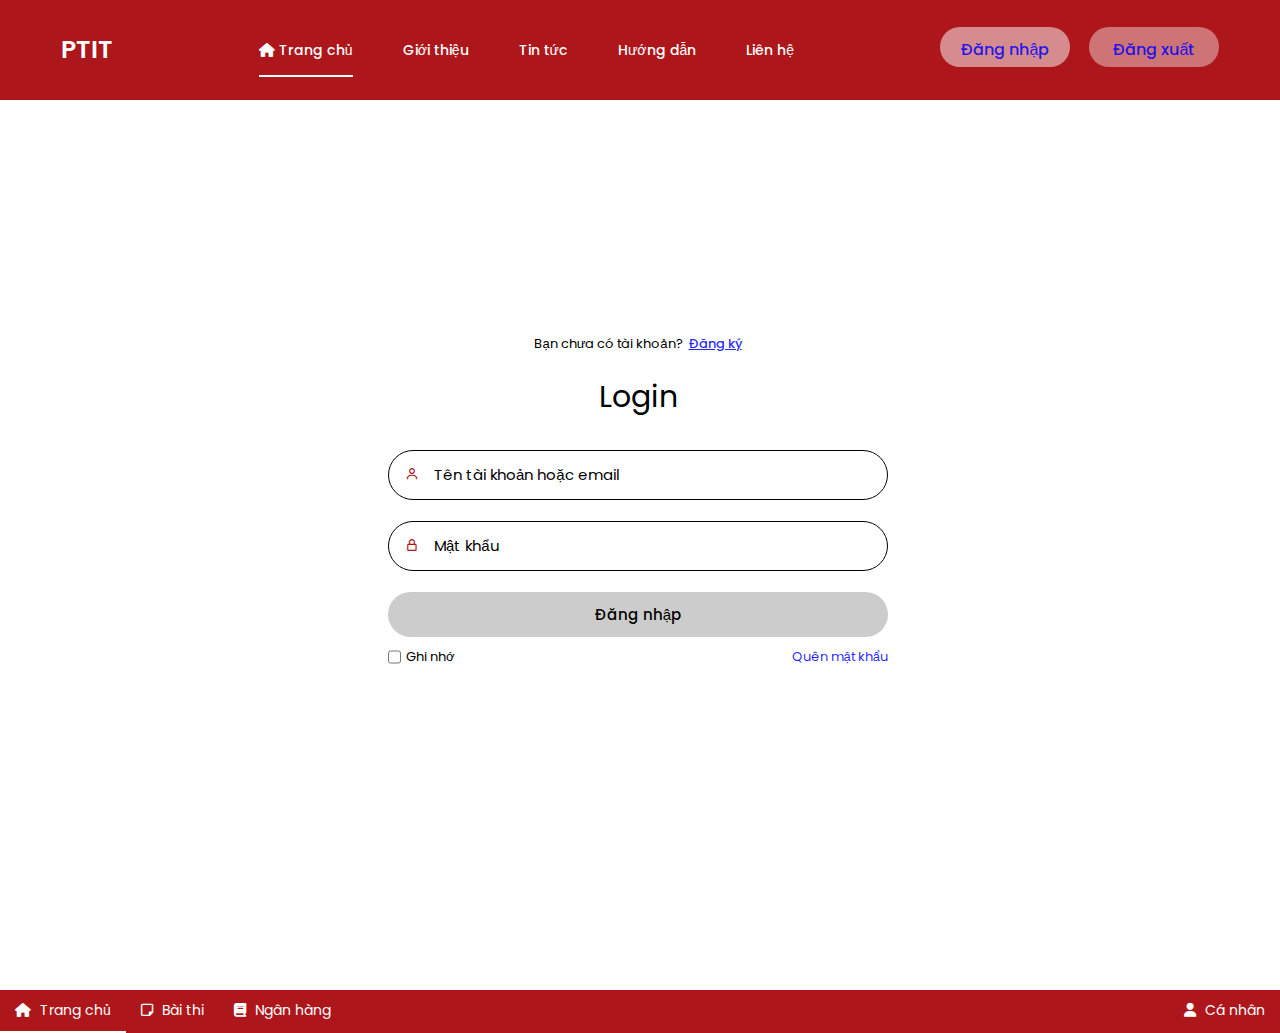
<file: index.html>
<!DOCTYPE html>
<html lang="en">
<head>
    <meta charset="UTF-8">
    <meta http-equiv="X-UA-Compatible" content="IE=edge">
    <meta name="viewport" content="width=device-width, initial-scale=1.0">
    <link href='https://unpkg.com/boxicons@2.1.4/css/boxicons.min.css' rel='stylesheet'>
    <link rel="stylesheet" href="style.css">
    <link rel="stylesheet" href="https://cdnjs.cloudflare.com/ajax/libs/font-awesome/6.5.1/css/all.min.css">
    <title>Luyện thi</title>
</head>
<body>
 <div class="wrapper" id="loginForm">
    <nav class="nav">
        <div class="nav-logo">
            <p>PTIT</p>
        </div>
        <div class="nav-menu" id="navMenu">
            <ul>
                <li><a href="#" class="link active"><i class="fa-solid fa-house"></i> Trang chủ</a></li>
                <li><a href="#" class="link">Giới thiệu</a></li>
                <li><a href="#" class="link">Tin tức</a></li>
                <li><a href="#" class="link">Hướng dẫn</a></li>
                <li><a href="#" class="link">Liên hệ</a></li>
            </ul>
        </div>
        <div class="nav-button">
            <button class="btn white-btn" id="loginBtn" onclick="login()">Đăng nhập</button>
            <button class="btn" id="registerBtn" onclick="register()">Đăng xuất</button>
        </div>
        <div class="nav-menu-btn">
            <i class="bx bx-menu" onclick="myMenuFunction()"></i>
        </div>
    </nav>
<!----------------------------- Form box ----------------------------------->    
    <div class="form-box">
        
        <!------------------- login form -------------------------->
        <div class="login-container" id="login">
            <div class="top">
                <span>Bạn chưa có tài khoản? <a href="#" onclick="register()">Đăng ký</a></span>
                <header>Login</header>
            </div>
            <div class="input-box">
                <input type="text" class="input-field" placeholder="Tên tài khoản hoặc email">
                <i class="bx bx-user"></i>
            </div>
            <div class="input-box">
                <input type="password" class="input-field" placeholder="Mật khẩu">
                <i class="bx bx-lock-alt"></i>
            </div>
            <div class="input-box">
                <input type="submit" class="submit" value="Đăng nhập" onclick="Login()">
            </div>
            <div class="two-col">
                <div class="one">
                    <input type="checkbox" id="login-check">
                    <label for="login-check"> Ghi nhớ</label>
                </div>
                <div class="two">
                    <label><a href="#">Quên mật khẩu</a></label>
                </div>
            </div>
        </div>
        <!------------------- registration form -------------------------->
        <div class="register-container" id="register">
            <div class="top">
                <span>Bạn có tài khoản? <a href="#" onclick="register()">Đăng nhập</a></span>
                <header>Đăng ký</header>
            </div>
            <div class="two-forms">
                <div class="input-box">
                    <input type="text" class="input-field" placeholder="Họ và tên">
                    <i class="bx bx-user"></i>
                </div>
                <div class="input-box">
                    <input type="text" class="input-field" placeholder="Email">
                    <i class="bx bx-envelope"></i>
                </div>
            </div>
            <div class="input-box">
                <input type="text" class="input-field" placeholder="Mật khẩu"">
                <i class="bx bx-lock-alt"></i>
            </div>
            <div class="input-box">
                <input type="password" class="input-field" placeholder="Nhập lại mật khẩu">
                <i class="bx bx-lock-alt"></i>
            </div>
            <div class="input-box">
                <input type="submit" class="submit" value="Đăng ký" onclick="Login()">
            </div>
            <div class="two-col">
                <div class="one">
                    <input type="checkbox" id="register-check">
                    <label for="register-check"> Ghi nhớ</label>
                </div>
                <div class="two">
                    <label><a href="#">Điều khoản và điều kiện</a></label>
                </div>
            </div>
        </div>
    </div>
</div>   

<div class="Nav-menu" id="NavMenu">
    <ul>
        <li><a href="#" class="link active"><i class="fa-solid fa-house"></i> Trang chủ</a></li>
        <li><a href="admin.html" class="link" ><i class="fa-regular fa-note-sticky"></i> Bài thi </a></li> <!--KHI MUON TEST DIEN LINK-->
        <li><a href="#" class="link"><i class="fa-solid fa-book"></i> Ngân hàng</a></li>
        <li><a href="#" class="link"><i class="fa-solid fa-user"></i> Cá nhân</a></li>
    </ul>
</div>

<script>
   
   function myMenuFunction() {
    var i = document.getElementById("navMenu");
    if(i.className === "nav-menu") {
        i.className += " responsive";
    } else {
        i.className = "nav-menu";
    }
   }
 
</script>
<script>
    var a = document.getElementById("loginBtn");
    var b = document.getElementById("registerBtn");
    var x = document.getElementById("login");
    var y = document.getElementById("register");
    function login() {
        x.style.left = "4px";
        y.style.right = "-520px";
        a.className += " white-btn";
        b.className = "btn";
        x.style.opacity = 1;
        y.style.opacity = 0;
    }
    function register() {
        x.style.left = "-510px";
        y.style.right = "5px";
        a.className = "btn";
        b.className += " white-btn";
        x.style.opacity = 0;
        y.style.opacity = 1;
    }
</script>
<div id="mainPage" style="display: none;">
    <!-- Bảng hiển thị danh sách kỳ thi -->
    <div class="feature-layout">
        <div class="feature-item"> 
            <h2>PTIT</h2> <img src="[data-uri]" alt="">
            <p>Học viện Công nghệ Bưu chính viễn thông</p>
            <div class="sauTruong">
                <span><a href="#" onclick="handleNextButtonClick(1)">Continue</a></span>
            </div>
        </div>
        <div class="feature-item">
            <h2>NEU</h2> <img src="[data-uri]" alt="">
            <p>Trường Đại học Kinh tế Quốc dân</p>
            <div class="sauTruong">
                <span><a href="#" onclick="handleNextButtonClick(1)">Continue</a></span>
            </div>
        </div>
        <div class="feature-item">
            <h2>HUST</h2> <img src="[data-uri]" alt="">
            <p>Đại học Bách Khoa Hà Nội</p>
            <div class="sauTruong">
                <span><a href="#" onclick="handleNextButtonClick(1)">Continue</a></span>
            </div>
        </div>
        

    </div>
</div>

<script>
    // JavaScript để thực hiện các chức năng tương tác
    function Login() {
        // Xử lý đăng nhập ở đây
        // Sau khi đăng nhập thành công, ẩn form đăng nhập và hiển thị trang chính
        document.getElementById('loginForm').style.display = 'none';
        document.getElementById('mainPage').style.display = 'block';
        document.getElementById('mainPage2').style.display = 'none';
        loginLink.Login("click", function () {
        // Toggle the visibility of the login form
        loginForm.classList.toggle("hidden");
    });
        // Gọi hàm để tải và hiển thị danh sách kỳ thi
    }
</script>
<script>
    function khiTest(){
        alert('Start');
    }
</script>

<div id="mainPage2">
    <h1>Danh sách kỳ thi</h1>

    <!-- Ô tìm kiếm và lọc -->
    <label for="search">Tìm kiếm:</label>
    <input type="text" id="search" oninput="filterExams()">
    <label for="statusFilter">Lọc theo trạng thái:</label>
    <select id="statusFilter" onchange="filterExams()">
        <option value="">Tất cả</option>
        <option value="open">Có thể truy cập</option>
        <option value="closed">Không thể truy cập</option>
    </select>

    <!-- Bảng hiển thị danh sách kỳ thi -->
    <table id="examTable">
        <thead>
            <tr>
                <th>Tên kỳ thi</th>
                <th>Trạng thái</th>
                <th>Thời gian truy cập</th>
                <th></th>
            </tr>
        </thead>
        <tbody id="examList">
            <!-- Dữ liệu kỳ thi sẽ được cập nhật thông qua JavaScript -->
        </tbody>
    </table>
</div>
<script>
    function handleNextButtonClick(itemIndex) {
            // Xử lý khi nút tiếp theo được click
        document.getElementById('mainPage').style.display = 'none';
        document.getElementById('mainPage2').style.display = 'block';
            // Thêm mã xử lý tương ứng với nút tiếp theo ở đây
        }
</script>
<script>
    var exams = [
        { name: 'Luyện tập - Phần 1', status: 'open', accessTime: new Date('2024-03-05T08:00:00'), part: 1 },
        { name: 'Luyện tập - Phần 2', status: 'open', accessTime: new Date('2025-01-01T10:00:00'), part: 2 },
        { name: 'Giữa kỳ - Phần 1', status: 'closed', accessTime: new Date('2020-03-01T08:00:00'), part: 2 },
        { name: 'Giữa kỳ - Phần 2', status: 'closed', accessTime: new Date('2022-03-01T10:00:00'), part: 2 },
        { name: 'Cuối kỳ - Phần 1', status: 'open', accessTime: new Date('2024-03-12T08:00:00'), part: 1 },
        { name: 'Cuối kỳ - Phần 2', status: 'closed', accessTime: new Date('2020-11-01T10:00:00'), part: 2 },
        // Thêm các kỳ thi khác nếu cần
    ];

    function filterExams() {
        var searchInput = document.getElementById('search').value.toLowerCase();
        var statusFilter = document.getElementById('statusFilter').value.toLowerCase();

        var currentTime = new Date();

        var filteredExams = exams.filter(function (exam) {
            var isNameMatch = exam.name.toLowerCase().includes(searchInput);
            var isStatusMatch = (statusFilter === '' || exam.status === statusFilter);
           
            var isPart1 = (exam.part === 1);

            return isNameMatch && isStatusMatch ;
        });
        var examListTable = document.getElementById('examList');
        examListTable.innerHTML = '';

        filteredExams.forEach(function (exam) {
            var row = examListTable.insertRow();
            row.insertCell(0).textContent = exam.name;
            row.insertCell(1).textContent = exam.status === 'open' ? 'Có thể truy cập' : 'Không thể truy cập';
            row.insertCell(2).textContent = exam.accessTime.toLocaleString();
            var startButton = document.createElement('button');
            startButton.textContent = 'Bắt đầu làm';
            startButton.className = (exam.part === 2 && exam.accessTime <= currentTime) ? 'disabled' : '';
            startButton.onclick = function () {
                if ( exam.accessTime > currentTime) {
                    alert('Start' + exam.name);
                    // Thêm mã xử lý khi bắt đầu làm phần 1 ở đây
                } else {
                    alert('Erorr' + exam.name);
                    // Thêm mã xử lý khi không thể truy cập ở đây
                }
            };
            row.insertCell(3).appendChild(startButton);
        });
    }

    // Khởi tạo trang chính với danh sách kỳ thi
    filterExams();
</script>

</body>
</html>
</file>
<file: style.css>
/* POPPINS FONT */
@import url('https://fonts.googleapis.com/css2?family=Poppins:wght@400;500;600;700&display=swap');
*{  
    margin: 0;
    padding: 0;
    box-sizing: border-box;
    font-family: 'Poppins', sans-serif;
}
* {
    box-sizing: border-box;
}
html, body {
    margin: 0;
    padding: 0;
    font-size: 14px;
    font-family: Arial, Helvetica, sans-serif;
}
body {
    font-family: Arial, sans-serif;
}

/*tieu de cua babg*/
/* Style cho thẻ h1 */
h1 {
    color:#ad171c;
    text-align: center;
}

/* Style cho ô tìm kiếm và lọc */
label {
    margin-right: 10px;
}

#search,
#statusFilter {
    padding: 8px;
    border: 1px solid #ccc;
    border-radius: 4px;
    margin-bottom: 10px;
}

/* Đưa thanh tìm kiếm và lọc về giữa */
label,
#search,
#statusFilter {
    display: block;
    margin: 0 auto;
}

/* Responsive styles */
@media (max-width: 600px) {
    label,
    #search,
    #statusFilter {
        width: 100%;
    }
}

/* Responsive styles */
@media (max-width: 600px) {
    label,
    #search,
    #statusFilter {
        width: 100%;
        display: block;
    }

    label {
        margin-bottom: 5px;
    }
}


/* Thiết lập kiểu bảng */
table {
    width: 100%;
    border-collapse: collapse;
    margin-top: 20px;
}

/* Thiết lập kiểu đầu bảng */
thead {
    background-color: #f2f2f2;
}

th, td {
    padding: 10px;
    text-align: left;
    border-bottom: 1px solid #ddd;
}

/* Thiết lập kiểu cho các thẻ th */
th {
    background-color: #4CAF50;
    color: white;
}

/* Thiết lập kiểu cho nút hoạt động */
button {
    background-color: #4CAF50;
    color: white;
    border: none;
    padding: 8px 12px;
    cursor: pointer;
}

button:hover {
    background-color: #45a049;
}

/* Thiết lập kiểu cho các dòng có trạng thái khác nhau */
tr:nth-child(even) {
    background-color: #f9f9f9;
}

/* Thiết lập kiểu cho nút chi tiết */
.details-btn {
    background-color: #008CBA;
    color: white;
    border: none;
    padding: 6px 10px;
    cursor: pointer;
}

.details-btn:hover {
    background-color: #0077A3;
}

button {
    padding: 10px;
    font-size: 16px;
    cursor: pointer;
    margin-top: 10px;
}

/* Ẩn nút khi không thể truy cập */
.disabled {
    pointer-events: none;
    opacity: 0.5;
}
body {
    background-color: #ccc;
}
.wrapper{
    display: flex;
    justify-content: center;
    align-items: center;
    min-height: 110vh;
    background: white;
}
.nav{
    position: fixed;
    top: 0;
    display: flex;
    justify-content: space-around;
    width: 100%;
    height: 100px;
    line-height: 100px;
    background:#ad171c;
    z-index: 100;
}
.nav-logo p{
    color:  white;
    font-size: 25px;
    font-weight: 600;
}
.nav-menu ul{
    display: flex;
}
.nav-menu ul li{
    list-style-type: none;
}
.nav-menu ul li .link{
    text-decoration: none;
    font-weight: 500;
    color:   white;
    padding-bottom: 15px;
    margin: 0 25px;
}
.link:hover, .active{
    border-bottom: 2px solid #fff;
}
.nav-button .btn{
    width: 130px;
    height: 40px;
    font-weight: 500;
    background: rgba(255, 255, 255, 0.4);
    border: none;
    border-radius: 30px;
    cursor: pointer;
    transition: .3s ease;
    color:rgba(0, 0, 255, 0.847);
}
.btn:hover{
    background:#ad171c;
}
#registerBtn{
    margin-left: 15px;
}
.btn.white-btn{
    background: rgba(255, 255, 255, 0.5);
}
.btn.btn.white-btn:hover{
    background: rgba(255, 255, 255, 0.5);
}
.nav-menu-btn{
    display: none;
}
.form-box{
    position: relative;
    display: flex;
    align-items: center;
    justify-content: center;
    width: 512px;
    height: 420px;
    overflow: hidden;
    z-index: 2;
}
.login-container{
    position: absolute;
    left: 4px;
    width: 500px;
    display: flex;
    flex-direction: column;
    transition: .5s ease-in-out;
}
.register-container{
    position: absolute;
    right: -520px;
    width: 500px;
    display: flex;
    flex-direction: column;
    transition: .5s ease-in-out;
}
.top span{
    color:black ;
    font-size: small;
    padding: 10px 0;
    display: flex;
    justify-content: center;
}
.top span a{
    font-weight: 500;
    color:rgba(0, 0, 255, 0.847);
    margin-left: 5px;
}
.top header{
    color: ad171c;
    font-size: 30px;
    text-align: center;
    padding: 10px 0 30px 0;
}
.two-forms{
    display: flex;
    gap: 10px;
}
.input-field{
    font-size: 15px;
    background: rgba(255, 255, 255, 0.2);
    color:black;
    height: 50px;
    width: 100%;
    padding: 0 10px 0 45px;
    border: 1px solid;
    border-radius: 30px;
    outline: none;
    transition: .2s ease;
}
.input-field:hover, .input-field:focus{
    background: rgba(255, 255, 255, 0.25);
}
::-webkit-input-placeholder{
    color: black;
}
.input-box i{
    position: relative;
    top: -35px;
    left: 17px;
    color: #ad171c;
    font-family: 'Segoe UI', Tahoma, Geneva, Verdana, sans-serif ;
}
.input-box input-field{
    color:#ad171c;
}

.submit{
    font-size: 15px;
    font-weight: 500;
    color: black;
    height: 45px;
    width: 100%;
    border: none;
    border-radius: 30px;
    outline: none;
    background:rgba(0, 0, 0, 0.2);
    cursor: pointer;
    transition: .3s ease-in-out;
}
.submit:hover{
    background: #ad171c;
    box-shadow: 1px 5px 7px 1px rgba(0, 0, 0, 0.2);
}
.two-col{
    display: flex;
    justify-content: space-between;
    color: black;
    font-size: small;
    margin-top: 10px;
}
.two-col .one{
    display: flex;
    gap: 5px;
}
.two label a{
    text-decoration: none;
    color:rgba(0, 0, 255, 0.847);
}
.two label a:hover{
    text-decoration: underline;
}
@media only screen and (max-width: 786px){
    .nav-button{
        display: none;
    }
    .nav-menu.responsive{
        top: 100px;
    }
    .nav-menu{
        position: absolute;
        top: -800px;
        display: flex;
        justify-content: center;
        background: rgba(255, 255, 255, 0.2);
        width: 100%;
        height: 90vh;
        backdrop-filter: blur(20px);
        transition: .3s;
    }
    .nav-menu ul{
        flex-direction: column;
        text-align: center;
    }
    .nav-menu-btn{
        display: block;
    }
    .nav-menu-btn i{
        font-size: 25px;
        color: #ad171c;
        padding: 10px;
        background: rgba(255, 255, 255, 0.2);
        border-radius: 50%;
        cursor: pointer;
        transition: .3s;
    }
    .nav-menu-btn i:hover{
        background: rgba(255, 255, 255, 0.15);
    }
}
@media only screen and (max-width: 540px) {
    .wrapper{
        min-height: 100vh;
    }
    .form-box{
        width: 100%;
        height: 500px;
    }
    .register-container, .login-container{
        width: 100%;
        padding: 0 20px;
    }
    .register-container .two-forms{
        flex-direction: column;
        gap: 0;
    }
}
.feature-layout {
    margin-top: 36px;
    display: flex;
    flex-direction: column;
    justify-content: space-around;
}

/* PC, Tablet */
@media (min-width: 740px) {
    .feature-layout {
        flex-direction: row;
    }
}

.feature-item {
    padding: 12px 16px;
    margin-top: 16px;
    flex-basis: 30%;
}

.feature-item:nth-child(1) {
    background-color: rgb(192, 227, 222);
}

.feature-item:nth-child(2) {
    background-color: rgb(227, 200, 192);
}

.feature-item:nth-child(3) {
    background-color: rgb(226, 192, 227);
}
.image-container {
    display: flex;
    flex-wrap: wrap;
    text-align: center;
}
.image-container img {
    width: 100%; /* Chiều rộng 100% để giữ kích thước giống nhau */
    height: auto; /* Chiều cao tự động theo tỉ lệ của ảnh */
    margin: 10px; /* Khoảng cách giữa các ảnh */
    text-align: center;
}
.wrap-layout {
    background-color: #fff;
    margin-top: 36px;
    padding: 12px 0 32px 0;
    display: flex;
    justify-content: space-around;
    flex-wrap: wrap-reverse;
}

.wrap-layout__item {
    width: 148px;
    height: 90px;
    color: #fff;
    text-align: center;
    line-height: 90px;
    font-size: 20px;
    font-weight: 700;
    margin-top: 20px;
    background-color:#ad171c;
}

#mainPage2 {
    width: 100%;
    background-color: rgba(255, 255, 255, 0.827);
    padding: 20px;
    box-shadow: 0 0 10px ;
    display: none;
    flex-direction: column;
    align-items: center;
}
#NavMenu ul {
    display: flex;
    list-style: none;
    padding: 0;
    margin: 0;
    background-color: #ad171c;
}

#NavMenu ul li {
    position: relative;
}

#NavMenu ul li a {
    display: block;
    padding: 10px 15px;
    color: #fff;
    text-decoration: none;
}



#NavMenu ul li:nth-child(4) {
    margin-left: auto; /* Đẩy mục Cá nhân về bên phải */
}

/* Phần tùy chỉnh icon */
#NavMenu ul li i {
    display: inline-block;
    margin-right: 5px;
}
</file>
